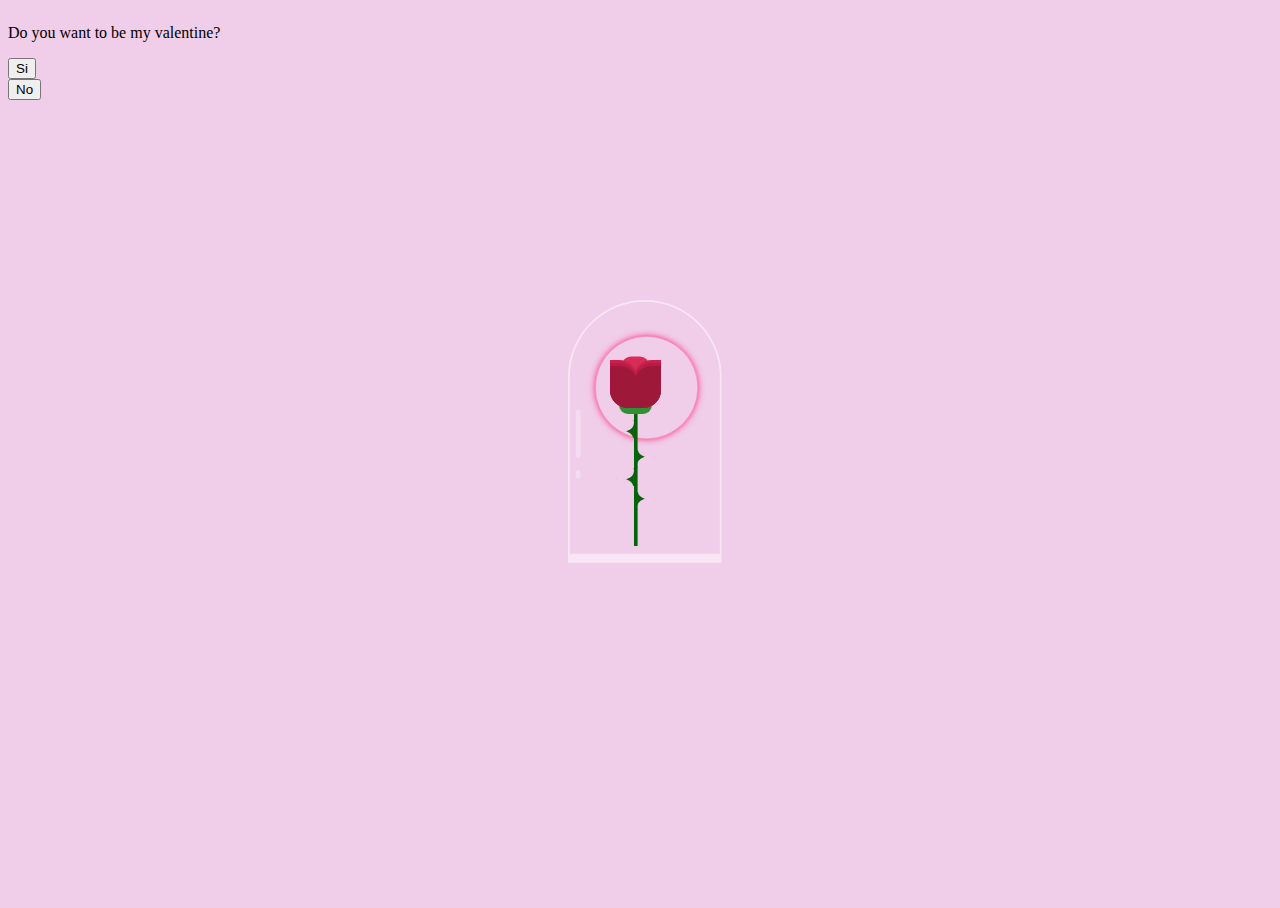
<file: index.html>
<!DOCTYPE html>
<html lang="en">

<head>
    <meta charset="UTF-8" />
    <meta name="viewport" content="width=device-width, initial-scale=1.0" />
    <link href="https://cdn.jsdelivr.net/npm/bootstrap@5.0.2/dist/css/bootstrap.min.css" rel="stylesheet"
        integrity="sha384-EVSTQN3/azprG1Anm3QDgpJLIm9Nao0Yz1ztcQTwFspd3yD65VohhpuuCOmLASjC" crossorigin="anonymous">
    <link rel="stylesheet" href="css/index.css">
    <title> Valentine </title>
</head>

<body>
    <div class="container">
        <div class="glass"></div>
        <div class="thorns">
            <div></div>
            <div></div>
            <div></div>
            <div></div>
        </div>
        <div class="glow"></div>
        <div class="rose-leaves">
            <div></div>
            <div></div>
        </div>
        <div class="rose-petals">
            <div></div>
            <div></div>
            <div></div>
            <div></div>
            <div></div>
            <div></div>
            <div></div>
        </div>
        <div class="sparkles">
            <div></div>
            <div></div>
            <div></div>
            <div></div>
            <div></div>
            <div></div>
            <div></div>
            <div></div>
            <div></div>
            <div></div>
        </div>
    </div>
    <div>
        <div class="row">
            <div class="col d-flex justify-content-center">
                <p class="fs-2 fw-bolder">Do you want to be my valentine?</p>
            </div>
        </div>
        <div class="row">
            <div class="col d-flex justify-content-end">
                <button type="button" class="btn btn-primary btn-lg" onclick="redirect()">Si</button>
            </div>
            <div class="col">
                <button type="button" class="btn btn-secondary btn-lg" onclick="mover()" id="No">No</button>
            </div>
        </div>
    </div>
</body>
<script src="js/scripts.js"></script>

</html>
</file>
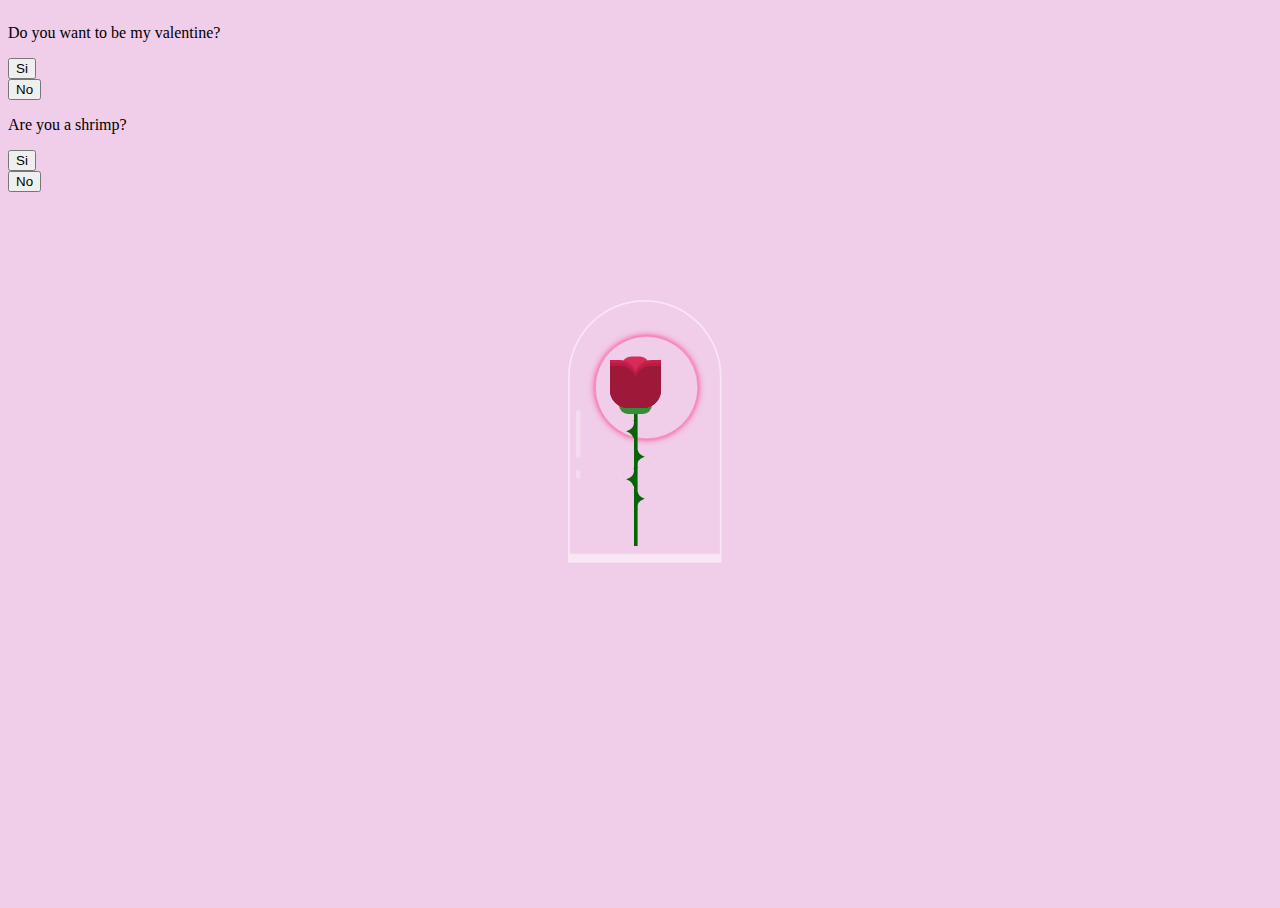
<file: views/index.html>
<!DOCTYPE html>
<html lang="en">
  <head>
    <meta charset="UTF-8" />
    <meta name="viewport" content="width=device-width, initial-scale=1.0" />
    <link href="https://cdn.jsdelivr.net/npm/bootstrap@5.0.2/dist/css/bootstrap.min.css" rel="stylesheet" integrity="sha384-EVSTQN3/azprG1Anm3QDgpJLIm9Nao0Yz1ztcQTwFspd3yD65VohhpuuCOmLASjC" crossorigin="anonymous">
    <link rel="stylesheet" href="../css/index.css">
    <title>Document</title>
  </head>
  <body>
    <div class="container">
        <div class="glass"></div>
        <div class="thorns">
            <div></div>
            <div></div>
            <div></div>
            <div></div>
        </div>
        <div class="glow"></div>
        <div class="rose-leaves">
            <div></div>
            <div></div>
        </div>
        <div class="rose-petals">
            <div></div>
            <div></div>
            <div></div>
            <div></div>
            <div></div>
            <div></div>
            <div></div>
        </div>
        <div class="sparkles">
            <div></div>
            <div></div>
            <div></div>
            <div></div>
            <div></div>
            <div></div>
            <div></div>
            <div></div>
            <div></div>
            <div></div>
        </div>
    </div>
    <div> 
        <div class="row">
            <div class="col d-flex justify-content-center"><p class="fs-2 fw-bolder">Do you want to be my valentine?</p></div>
        </div>
        <div class="row">
            <div class="col d-flex justify-content-end">
                    <button type="button" class="btn btn-primary btn-lg" onclick="redirect()">Si</button>
            </div>
            <div class="col">
                <button type="button" class="btn btn-secondary btn-lg" onclick="mover()" id="No">No</button>
            </div>
        </div> 
    </div>
    <div id="shrimp">
        <div class="row">
            <div class="col d-flex d-flex justify-content-end"><p class="fs-5 fw-bolder">Are you a shrimp?</p></div>
        </div>
        <div class="row">
            <div class="col d-flex justify-content-end">
                <button type="button" class="btn btn-primary">Si</button>
                <div class="pe-4"></div>
                <button type="button" class="btn btn-secondary">No</button>
                <div class="pe-4"></div>
            </div>
        </div> 
    </div>
  </body>
  <script src="../js/scripts.js"></script>
</html>
</file>
<file: css/index.css>
html,
body {
	height: 100%;
	width: 100%;
	background: #f0cde9;
	overflow: hidden;
}

.container {
	width: 100px;
	height: 300px;
	position: absolute;
	left: 0;
	right: 0;
	top: 0;
	bottom: 0;
	margin: auto;
	-moz-transform: scale(0.6);
	-ms-transform: scale(0.6);
	-webkit-transform: scale(0.6);
	transform: scale(0.6);
}
.container div {
	position: absolute;
}
.container .glass {
	height: 420px;
	width: 250px;
	border: 3px solid rgba(255, 255, 255, 0.5);
	-moz-border-radius: 300px 300px 0px 0px;
	-webkit-border-radius: 300px;
	border-radius: 300px 300px 0px 0px;
	left: -70px;
	top: -100px;
	border-bottom: 15px solid rgba(255, 255, 255, 0.5);
}
.container .glass:after {
	width: 8px;
	background: rgba(255, 255, 255, 0.28);
	content: "";
	position: absolute;
	height: 80px;
	top: 430px;
	border-radius: 100px;
	left: 10px;
	top: 180px;
}
.container .glass:before {
	width: 8px;
	background: rgba(255, 255, 255, 0.28);
	content: "";
	position: absolute;
	height: 15px;
	top: 430px;
	border-radius: 100px;
	left: 10px;
	top: 280px;
}
.container .glow {
	position: absolute;
	width: 170px;
	height: 170px;
	-moz-border-radius: 100%;
	-webkit-border-radius: 100%;
	border-radius: 100%;
	border: 1px solid rgba(255, 0, 93, 0.47);
	box-shadow: 0px 0px 10px #ff2e7b;
	left: -25px;
	top: -40px;
	-moz-transition: all 0.5s ease;
	-o-transition: all 0.5s ease;
	-webkit-transition: all 0.5s ease;
	transition: all 0.5s ease;
	-moz-animation: glowing 2.5s ease-in-out infinite;
	-webkit-animation: glowing 2.5s ease-in-out infinite;
	animation: glowing 2.5s ease-in-out infinite;
}
.container .rose-petals > div {
	background: #d52d58;
	width: 45px;
	height: 80px;
	position: absolute;
	-moz-transition: all 0.5s ease-out;
	-o-transition: all 0.5s ease-out;
	-webkit-transition: all 0.5s ease-out;
	transition: all 0.5s ease-out;
}
.container .rose-petals > div:nth-child(1) {
	border-radius: 15px;
	left: 20px;
	top: -6px;
	background: #d52d58;
}
.container .rose-petals > div:nth-child(2),
.container .rose-petals > div:nth-child(4),
.container .rose-petals > div:nth-child(6) {
	border-radius: 0px 30px 0px 30px;
	background: #b81b43;
	left: 0;
	transform-origin: bottom right;
}
.container .rose-petals > div:nth-child(3),
.container .rose-petals > div:nth-child(5),
.container .rose-petals > div:nth-child(7) {
	border-radius: 30px 0px 30px 0px;
	left: 40px;
	transform-origin: bottom left;
}
.container .rose-petals > div:nth-child(2) {
	-moz-animation: openRose2 3s ease-in-out;
	-webkit-animation: openRose2 3s ease-in-out;
	animation: openRose2 3s ease-in-out;
	-moz-animation-fill-mode: forwards;
	-webkit-animation-fill-mode: forwards;
	animation-fill-mode: forwards;
	z-index: 5;
	background: #9e183a;
	top: 10px;
	height: 70px;
	-moz-animation-delay: 2s;
	-webkit-animation-delay: 2s;
	animation-delay: 2s;
}
.container .rose-petals > div:nth-child(3) {
	-moz-animation: openRose3 3s ease-in-out;
	-webkit-animation: openRose3 3s ease-in-out;
	animation: openRose3 3s ease-in-out;
	-moz-animation-fill-mode: forwards;
	-webkit-animation-fill-mode: forwards;
	animation-fill-mode: forwards;
	z-index: 4;
	background: #9e183a;
	top: 10px;
	height: 70px;
	-moz-animation-delay: 2s;
	-webkit-animation-delay: 2s;
	animation-delay: 2s;
}
.container .rose-petals > div:nth-child(4) {
	-moz-animation: openRose4 3s ease-in-out;
	-webkit-animation: openRose4 3s ease-in-out;
	animation: openRose4 3s ease-in-out;
	-moz-animation-fill-mode: forwards;
	-webkit-animation-fill-mode: forwards;
	animation-fill-mode: forwards;
	z-index: 3;
	background: #b81b43;
	top: 5px;
	height: 75px;
	-moz-animation-delay: 2s;
	-webkit-animation-delay: 2s;
	animation-delay: 2s;
}
.container .rose-petals > div:nth-child(5) {
	-moz-animation: openRose5 3s ease-in-out;
	-webkit-animation: openRose5 3s ease-in-out;
	animation: openRose5 3s ease-in-out;
	-moz-animation-fill-mode: forwards;
	-webkit-animation-fill-mode: forwards;
	animation-fill-mode: forwards;
	z-index: 2;
	background: #b81b43;
	top: 5px;
	height: 75px;
	-moz-animation-delay: 2s;
	-webkit-animation-delay: 2s;
	animation-delay: 2s;
}
.container .rose-petals > div:nth-child(6) {
	-moz-animation: openRose6 3s ease-in-out;
	-webkit-animation: openRose6 3s ease-in-out;
	animation: openRose6 3s ease-in-out;
	-moz-animation-fill-mode: forwards;
	-webkit-animation-fill-mode: forwards;
	animation-fill-mode: forwards;
	z-index: 1;
	background: #c9204b;
	top: "";
	height: "";
	-moz-animation-delay: 2s;
	-webkit-animation-delay: 2s;
	animation-delay: 2s;
}
.container .rose-petals > div:nth-child(7) {
	-moz-animation: openRose7 3s ease-in-out;
	-webkit-animation: openRose7 3s ease-in-out;
	animation: openRose7 3s ease-in-out;
	-moz-animation-fill-mode: forwards;
	-webkit-animation-fill-mode: forwards;
	animation-fill-mode: forwards;
	z-index: 0;
	background: #c9204b;
	top: "";
	height: "";
	-moz-animation-delay: 2s;
	-webkit-animation-delay: 2s;
	animation-delay: 2s;
}
.container .rose-leaves > div:nth-last-child(1) {
	width: 55px;
	height: 30px;
	background: #338f37;
	position: absolute;
	top: 60px;
	left: 15px;
	-moz-border-radius: 100px;
	-webkit-border-radius: 100px;
	border-radius: 100px;
}
.container .rose-leaves > div:nth-child(1) {
	width: 6px;
	height: 230px;
	border: none;
	top: 80px;
	background: #066406;
	left: 40px;
}
.container .thorns > div {
	width: 30px;
	height: 30px;
	background: #066406;
	top: 100px;
	left: 10px;
}
.container .thorns > div:after {
	width: 41px;
	height: 31px;
	-moz-border-radius: 100%;
	-webkit-border-radius: 100%;
	border-radius: 100%;
	background: #f0cde9;
	content: "";
	position: absolute;
	left: -12px;
	top: 17px;
}
.container .thorns > div:before {
	width: 41px;
	height: 31px;
	-moz-border-radius: 100%;
	-webkit-border-radius: 100%;
	border-radius: 100%;
	background: #f0cde9;
	content: "";
	position: absolute;
	left: -11px;
	top: -11px;
	z-index: 0;
}
.container .thorns > div:nth-child(2) {
	top: 150px;
	-moz-transform: rotate(180deg);
	-ms-transform: rotate(180deg);
	-webkit-transform: rotate(180deg);
	transform: rotate(180deg);
	left: 45px;
}
.container .thorns > div:nth-child(3) {
	top: 180px;
}
.container .thorns > div:nth-child(4) {
	top: 220px;
	-moz-transform: rotate(180deg);
	-ms-transform: rotate(180deg);
	-webkit-transform: rotate(180deg);
	transform: rotate(180deg);
	left: 45px;
}
.container .sparkles {
	bottom: -40px;
}
.container .sparkles > div {
	width: 4px;
	height: 4px;
	border-radius: 100px;
	background: #ff96c0;
	box-shadow: 0px 0px 12px 2px #ff4e85;
	bottom: 0;
	opacity: 0;
	-moz-animation: sparkle 4s ease-in-out infinite;
	-webkit-animation: sparkle 4s ease-in-out infinite;
	animation: sparkle 4s ease-in-out infinite;
}
.container .sparkles > div:nth-child(1) {
	left: 60px;
	-moz-animation-delay: 3s;
	-webkit-animation-delay: 3s;
	animation-delay: 3s;
}
.container .sparkles > div:nth-child(2) {
	left: 158px;
	-moz-animation-delay: 2s;
	-webkit-animation-delay: 2s;
	animation-delay: 2s;
}
.container .sparkles > div:nth-child(3) {
	left: -22px;
	-moz-animation-delay: 1s;
	-webkit-animation-delay: 1s;
	animation-delay: 1s;
}
.container .sparkles > div:nth-child(4) {
	left: 10px;
	-moz-animation-delay: 1s;
	-webkit-animation-delay: 1s;
	animation-delay: 1s;
}
.container .sparkles > div:nth-child(5) {
	left: 177px;
	-moz-animation-delay: 3s;
	-webkit-animation-delay: 3s;
	animation-delay: 3s;
}
.container .sparkles > div:nth-child(6) {
	left: -82px;
	-moz-animation-delay: 2s;
	-webkit-animation-delay: 2s;
	animation-delay: 2s;
}
.container .sparkles > div:nth-child(7) {
	left: 45px;
	-moz-animation-delay: 3s;
	-webkit-animation-delay: 3s;
	animation-delay: 3s;
}
.container .sparkles > div:nth-child(8) {
	left: 74px;
	-moz-animation-delay: 3s;
	-webkit-animation-delay: 3s;
	animation-delay: 3s;
}
.container .sparkles > div:nth-child(9) {
	left: -79px;
	-moz-animation-delay: 2s;
	-webkit-animation-delay: 2s;
	animation-delay: 2s;
}

@-webkit-keyframes $animationName {
	50% {
		opacity: 1;
	}
	100% {
		bottom: 250px;
	}
}
@-moz-keyframes sparkle {
	50% {
		opacity: 1;
	}
	100% {
		bottom: 250px;
	}
}
@-ms-keyframes sparkle {
	50% {
		opacity: 1;
	}
	100% {
		bottom: 250px;
	}
}
@keyframes sparkle {
	50% {
		opacity: 1;
	}
	100% {
		bottom: 250px;
	}
}
@-webkit-keyframes $animationName {
	50% {
		-moz-transform: rotate(-90deg);
		-ms-transform: rotate(-90deg);
		-webkit-transform: rotate(-90deg);
		transform: rotate(-90deg);
		top: 80px;
		left: 100px;
	}
	100% {
		-moz-transform: rotate(-60deg);
		-ms-transform: rotate(-60deg);
		-webkit-transform: rotate(-60deg);
		transform: rotate(-60deg);
		top: 210px;
		left: -30px;
	}
}
@-moz-keyframes openRose2 {
	50% {
		-moz-transform: rotate(-90deg);
		-ms-transform: rotate(-90deg);
		-webkit-transform: rotate(-90deg);
		transform: rotate(-90deg);
		top: 80px;
		left: 100px;
	}
	100% {
		-moz-transform: rotate(-60deg);
		-ms-transform: rotate(-60deg);
		-webkit-transform: rotate(-60deg);
		transform: rotate(-60deg);
		top: 210px;
		left: -30px;
	}
}
@-ms-keyframes openRose2 {
	50% {
		-moz-transform: rotate(-90deg);
		-ms-transform: rotate(-90deg);
		-webkit-transform: rotate(-90deg);
		transform: rotate(-90deg);
		top: 80px;
		left: 100px;
	}
	100% {
		-moz-transform: rotate(-60deg);
		-ms-transform: rotate(-60deg);
		-webkit-transform: rotate(-60deg);
		transform: rotate(-60deg);
		top: 210px;
		left: -30px;
	}
}
@keyframes openRose2 {
	50% {
		-moz-transform: rotate(-90deg);
		-ms-transform: rotate(-90deg);
		-webkit-transform: rotate(-90deg);
		transform: rotate(-90deg);
		top: 80px;
		left: 100px;
	}
	100% {
		-moz-transform: rotate(-60deg);
		-ms-transform: rotate(-60deg);
		-webkit-transform: rotate(-60deg);
		transform: rotate(-60deg);
		top: 210px;
		left: -30px;
	}
}
@-webkit-keyframes $animationName {
	100% {
		-moz-transform: rotate(60deg);
		-ms-transform: rotate(60deg);
		-webkit-transform: rotate(60deg);
		transform: rotate(60deg);
	}
}
@-moz-keyframes openRose3 {
	100% {
		-moz-transform: rotate(60deg);
		-ms-transform: rotate(60deg);
		-webkit-transform: rotate(60deg);
		transform: rotate(60deg);
	}
}
@-ms-keyframes openRose3 {
	100% {
		-moz-transform: rotate(60deg);
		-ms-transform: rotate(60deg);
		-webkit-transform: rotate(60deg);
		transform: rotate(60deg);
	}
}
@keyframes openRose3 {
	100% {
		-moz-transform: rotate(60deg);
		-ms-transform: rotate(60deg);
		-webkit-transform: rotate(60deg);
		transform: rotate(60deg);
	}
}
@-webkit-keyframes $animationName {
	100% {
		-moz-transform: rotate(-30deg);
		-ms-transform: rotate(-30deg);
		-webkit-transform: rotate(-30deg);
		transform: rotate(-30deg);
	}
}
@-moz-keyframes openRose4 {
	100% {
		-moz-transform: rotate(-30deg);
		-ms-transform: rotate(-30deg);
		-webkit-transform: rotate(-30deg);
		transform: rotate(-30deg);
	}
}
@-ms-keyframes openRose4 {
	100% {
		-moz-transform: rotate(-30deg);
		-ms-transform: rotate(-30deg);
		-webkit-transform: rotate(-30deg);
		transform: rotate(-30deg);
	}
}
@keyframes openRose4 {
	100% {
		-moz-transform: rotate(-30deg);
		-ms-transform: rotate(-30deg);
		-webkit-transform: rotate(-30deg);
		transform: rotate(-30deg);
	}
}
@-webkit-keyframes $animationName {
	100% {
		-moz-transform: rotate(30deg);
		-ms-transform: rotate(30deg);
		-webkit-transform: rotate(30deg);
		transform: rotate(30deg);
	}
}
@-moz-keyframes openRose5 {
	100% {
		-moz-transform: rotate(30deg);
		-ms-transform: rotate(30deg);
		-webkit-transform: rotate(30deg);
		transform: rotate(30deg);
	}
}
@-ms-keyframes openRose5 {
	100% {
		-moz-transform: rotate(30deg);
		-ms-transform: rotate(30deg);
		-webkit-transform: rotate(30deg);
		transform: rotate(30deg);
	}
}
@keyframes openRose5 {
	100% {
		-moz-transform: rotate(30deg);
		-ms-transform: rotate(30deg);
		-webkit-transform: rotate(30deg);
		transform: rotate(30deg);
	}
}
@-webkit-keyframes $animationName {
	50% {
		box-shadow: 0px 0px 60px #f594b8;
	}
}
@-moz-keyframes glowing {
	50% {
		box-shadow: 0px 0px 60px #f594b8;
	}
}
@-ms-keyframes glowing {
	50% {
		box-shadow: 0px 0px 60px #f594b8;
	}
}
@keyframes glowing {
	50% {
		box-shadow: 0px 0px 60px #f594b8;
	}
}
</file>
